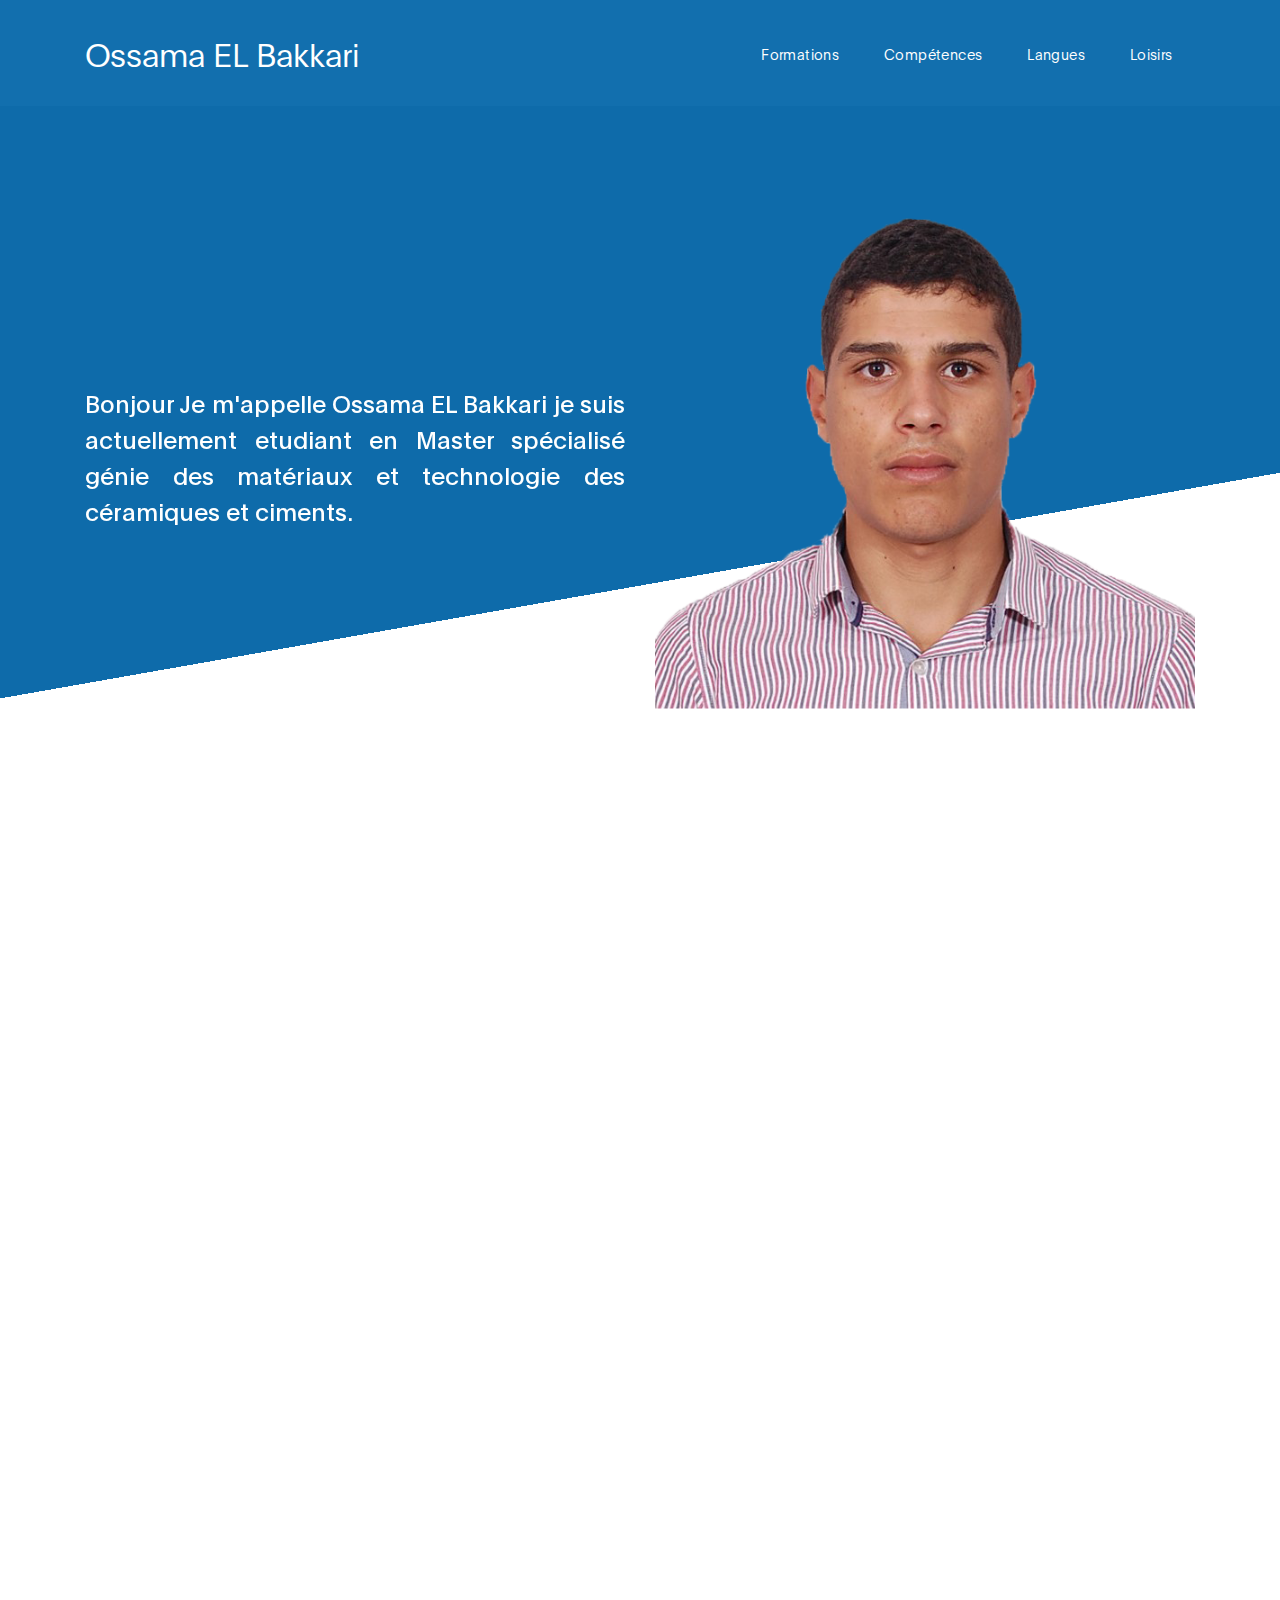
<file: index.html>
<!DOCTYPE html>
<html lang="en">
<head>

     <title>Ossama EL Bakkari</title>

    
     <meta charset="UTF-8">
     <meta http-equiv="X-UA-Compatible" content="IE=Edge">
     <meta name="description" content="">
     <meta name="keywords" content="">
     <meta name="author" content="">
     <meta name="viewport" content="width=device-width, initial-scale=1, maximum-scale=1">

     <link rel="stylesheet" href="css/bootstrap.min.css">
     <link rel="stylesheet" href="css/font-awesome.min.css">
     <link rel="stylesheet" href="css/aos.css">
     <link rel="stylesheet" href="css/owl.carousel.min.css">
     <link rel="stylesheet" href="css/owl.theme.default.min.css">
     <link rel="stylesheet" type="text/css" href="css/templatemo-style.css">
     <link rel="stylesheet" type="text/css" href="css/pro.css">

     <link href="https://fonts.googleapis.com/css?family=Open+Sans:400" rel="stylesheet" />    


     <!-- MAIN CSS -->
     <link rel="stylesheet" href="css/templatemo-digital-trend.css">

     <!-- scryte js -->
     <script type="text/javascript" href=""></script>

</head>
<body>

     <!-- MENU BAR -->
    <nav class="navbar navbar-expand-lg">
        <div class="container">
            <a class="navbar-brand" href="index.html">
              Ossama EL Bakkari
            </a>

            <button class="navbar-toggler" type="button" data-toggle="collapse" data-target="#navbarNav" aria-controls="navbarNav" aria-expanded="false"
                aria-label="Toggle navigation">
                <span class="navbar-toggler-icon"></span>
            </button>

            <div class="collapse navbar-collapse" id="navbarNav">
                <ul class="navbar-nav ml-auto">
                    <li class="nav-item">
                        <a href="#formation" class="nav-link smoothScroll">Formations</a>
                    </li>
                    <li class="nav-item">
                        <a href="#competance" class="nav-link smoothScroll">Compétences</a>
                    </li>
                    <li class="nav-item">
                        <a href="#langue" class="nav-link smoothScroll">Langues</a>
                    </li>
                    <li class="nav-item">
                        <a href="#loisir" class="nav-link smoothScroll">Loisirs</a>
                    </li>


                </ul>
            </div>
        </div>
    </nav>


     <!-- HERO -->
     <section class="hero hero-bg d-flex justify-content-center align-items-center" id="apr">
               <div class="container">
                    <div class="row">

                        <div class="col-lg-6  col-12 d-flex flex-column justify-content-center align-items-center">
                              <div class="hero-text text-justify">

                                   <h3 class="text-white" data-aos-delay="10"  data-aos="fade-up">Bonjour Je m'appelle Ossama EL Bakkari je suis actuellement etudiant en Master spécialisé génie des matériaux et technologie des céramiques et ciments. </h3>

                                   
                              </div>
                        </div>

                        <div class="col-lg-6 col-12">
                          <div class="hero-image" data-aos="fade-up" data-aos-delay="10"  data-aos-delay="100">

                            <img src="images/redap3.png" class="img-fluid" alt="Ossama EL Bakkari">
                          </div>
                        </div>

                    </div>
               </div>


     </section>
                  



          
     <!-- ABOUT -->

     <section class="about section-padding pb-0" id="formation">
          <div class="container">
               <div class="row">
                   
                    <div class="col-12">
                         <div class="about-info">
                         		<div class="container">
                         			  <div class="row">
        
                      			   
                                <div class=" col-sm-12 ">
                                     <h1 class="text-center" data-aos-delay="10" data-aos="fade-up">FORMATIONS</h1>
                               </div>
                    			</div>
                         		</div>
                                   
                              <!-- -aaaaaaaaaaaaaaaaaaaaaaaaaaaa aaaaaaaaaaaaaaaaaaaaaaaaaaaaaaaaaaaaaaassssssssssssssss-->
      <div id="first-section1" data-aos-delay="10" data-aos="fade-up">
        <div class="container">
        
            <div class="row">
                <div class="col-md-12">
                    <section id="cd-timeline" class="cd-container">
                        <div class="cd-timeline-block">
                            <div class="cd-timeline-img cd-picture">
                                
                            </div>

                            <div class="cd-timeline-content service-box-content">
                                <h2>2019-2020 - université ibn tofail-Kenitra</h2>
                                
                                  <div class="row">
                                   <div class="col-sm"> Master spécialisé génie des matériaux et technologie des céramiques et ciments « encours » .</div>

                                  </div>
                                  
                               
                            </div>
                        </div>

                        <div class="cd-timeline-block">
                            <div class="cd-timeline-img cd-movie">
                                
                            </div>

                            <div class="cd-timeline-content service-box-content">
                                <h2>2018-2019 - université ibn tofail -Kenitra </h2>
                                
                                  <div class="row">
                                     <div class="col-sm">Diplôme la licence d’études fondamentales sciences     de la matière physique .</div>
                                   
                                    

                                  </div>
                                
                            </div>
                        </div>

                        <div class="cd-timeline-block">
                            <div class="cd-timeline-img cd-icon">
                                
                            </div>

                            <div class="cd-timeline-content service-box-content">
                                <h2>2017-2018 - université ibn tofail- Kenitra </h2>
                                <div class="row">
                                    <div class="col-sm">Diplôme d’études universitaires générales sciences de la matière physique .</div>
                                                                     
                                    

                                  </div>
                            </div>
                        </div> 

                        <div class="cd-timeline-block">
                            <div class="cd-timeline-img cd-location">
                                
                            </div>

                            <div class="cd-timeline-content service-box-content">
                                <h2>2016-2017-Lycée Ibn Zohr - Ouezzane</h2>
                                
                                <div class="row">
                                    <div class="col-sm">Diplôme Baccalauréat  Sciences physique</div>
                                    
                                 
                                   
                                    

                                  </div>
                            </div>
                        </div>
                    </section>
                </div>
            </div>
        </div>
    </div>



                              <!-- -->
                         </div>
                    </div>
     
                    

               </div>
          </div>
     </section>



<!--  competance -->

         
          <section class="about section-padding pb-0" id="competance" data-aos-delay="10" data-aos="fade-up">

            <div class="container text-center" >
              <h1> Compétences</h1> <br><br>
            </div>
                                  <div class="container">
                 <div class="row">
                   <div class="col-sm-4" >
                   
                     <p class="text-center" > bureautique (Word, Excel)</p>
                     
                   </div>

                   <div class="col-sm-4 container text-center" >
                    
                      <p class="text-center" >  travail Libre </p>
                      
                   </div>
                   <div class="col-sm-4">
                      
                     <p class="text-center" > permis : B  </p>
                   </div >

                 </div>

               </div>


          </section>

     <!-- PROJECT -->
     


                    <section class="about section-padding pb-0" id="langue" data-aos-delay="10" data-aos="fade-up">

            <div class="container text-center" >
              <h1> LAUNGUES </h1> <br><br>
            </div>
                                  <div class="container">
                 <div class="row">
                   <div class="col-sm-4" >
                   
                     <p class="text-center" >  Arabe : langue maternelle</p>
                     
                   </div>

                   <div class="col-sm-4 container text-center" >
                    
                      <p class="text-center" >   français : moyen </p>
                      
                   </div>
                   <div class="col-sm-4">
                      
                     <p class="text-center" >  anglais : moyen  </p>
                   </div >

                 </div>

               </div>


          </section>






              <!-- .........................................   -->
                    </div>

     
          </div>
     </section>


     <!-- Loisir -->
 <section class="about section-padding pb-0" id="loisir" data-aos-delay="10" data-aos="fade-up">

            <div class="container text-center" >
              <h1> LOISIRS </h1> <br><br>
            </div>
                                  <div class="container">
                 <div class="row">
                   <div class="col-sm-4 text-center" >
                   
                     <img src="images/1.png" style="margin-top: 20px;" >
                     
                   </div>

                   <div class="col-sm-4  text-center" >
                    
                      <img src="images/2.png" style="margin-top: 20px;">
                      
                   </div>
                   <div class="col-sm-4 text-center">
                      
                     <img src="images/3.png" style="margin-top: 20px;">
                   </div >

                 </div>

               </div>


          </section>

<br><br>
    <footer class="site-footer" data-aos="fade-up" data-aos-delay="10">
      <div class="container">
        <div class="row">

          <div class="col-lg-4 text-center " >
            <h4 class="my-4">Reseux sciaux</h4>
            <div class="row ">
         
            <div class="col-4">
              <a href="https://www.instagram.com/matadoris44/" class="fa fa-instagram"></a>
            </div>
            
            <div class="col-4">
              <a href="https://www.linkedin.com/in/ossama-el-bakkari-312528197/" class="fa fa-linkedin"></a>
            </div> 
            <div class="col-4">
              <a href="https://www.facebook.com/profile.php?id=100008232282118" class="fa fa-facebook"></a>
            </div>  
            
            
            </div>       
          </div>

          <div class="col-lg-4 text-center">
            <h4 class="my-4">Contact Info</h4>

            <p class="mb-1">
              <i class="fa fa-phone mr-2 footer-icon"></i> 
              0668365087
            </p>

            <p>
              <a href="#">
                <i class="fa fa-envelope mr-2 footer-icon"></i>
                ossama.elbakkari@uit.ac.ma
              </a>
            </p>
          </div>

          <div class="col-lg-4 text-center" >
            <h4 class="my-4">ADRESSE</h4>

            <p class="mb-1">
              <i class="fa fa-home mr-2 footer-icon"></i> 
              LOTS ENAHDA QU LAADIR 
  N° 488 OUAZZANE

            </p>


          </div>

        </div>
        <br><br>
        <div class="row">
          <div class="container text-center">
            <p> Pour Créer votre Portfolio online veuillez-vous contacter <a href="http://www.redalaghbissi.com/"> <strong>Reda Laghbissi</strong></a></p>
          </div>
        </div>
      </div>
    </footer>


     <!-- SCRIPTS -->
     <script src="js/jquery.min.js"></script>
     <script src="js/bootstrap.min.js"></script>
     <script src="js/aos.js"></script>
     <script src="js/owl.carousel.min.js"></script>
     <script src="js/smoothscroll.js"></script>
     <script src="js/custom.js"></script>

</body>
</html>
</file>
<file: css/templatemo-style.css>
/*
Timeline Template
http://www.templatemo.com/preview/templatemo_427_timeline
*/

@import url(http://fonts.googleapis.com/css?family=Raleway:400,300,500,600,700,800,900);

@import url(http://fonts.googleapis.com/css?family=Roboto+Slab:400,700,300,100);

@import url(http://fonts.googleapis.com/css?family=Dosis:200,300,400,500,600,700,800);

html {
    box-sizing: border-box;
}

*, *:before, *:after {
    box-sizing: inherit;
}

.blue {
	color:#06F;
	font-weight:normal;
}

.green {
	color:#0A0;
	font-weight:normal;
}

#top {
    margin-top: -50px;
}

.navbar-default {
    background-color: #98d361;
    border-color: transparent;
}

.navbar-brand p {
    font-family: 'Dosis';
    font-size: 32px;
    font-weight: 600;
    color: #fff;
    text-transform: uppercase;
}

.navbar-brand em {
    font-size: 26px;
    font-style: normal;
}

.nav .navbar-nav {
    text-align: center;
}

.navbar-right a {
    font-family: 'Dosis';
    font-size: 16px;
    color: #eaffd6 !important;
    text-transform: uppercase;
    ;
  padding: 0;
    line-height: 50px;
    position: relative;
    z-index: 211;
    -webkit-transition: all 350ms ease-in-out;
    -moz-transition: all 350ms ease-in-out;
    -o-transition: all 350ms ease-in-out;
    transition: all 350ms ease-in-out;
}

.navbar-right a:hover {
  /*background-color: #fff !important;*/
  /*color: #8bc655 !important;*/;
}

.navbar-right li {
    height: 50px;
    position: relative;
    z-index: 210;
}

.navbar-right li span {
    position: absolute;
    width: 0;
    height: 100%;
    background-color: #fff;
    -webkit-transition: all 250ms ease-in-out;
    -moz-transition: all 250ms ease-in-out;
    -o-transition: all 250ms ease-in-out;
    transition: all 250ms ease-in-out;
    top: 0;
    left: 0;
    z-index: 200;
}

.navbar-right li:hover span {
    width: 100%;
}

.navbar-right li:hover a {
    color: #7cb14a !important;
}

#big-banner {
    background-image: url(../images/big-image.jpg);
	background-position: center;
    background-size: cover;
    margin-top: 50px;
    width: 100%;
    height: 550px;
    background-repeat: no-repeat;
}

#big-banner .main-icons {
    text-align: center;
    margin-top: 180px;
}

#big-banner .main-icons li {
    list-style: none;
    display: inline-block;
    margin-right: 90px;
}

#big-banner .main-icons i {
    font-size: 72px;
    color: #fff;
    display: block;
    padding-bottom: 20px;
}

#big-banner .main-icons i:hover {
    color: #8bc655 !important;
}

#big-banner .main-icons a {
    display: block;
    font-family: 'Dosis';
    font-size: 22px;
    color: #fff;
    text-decoration: none;
    font-weight: 600;
    text-transform: uppercase;
    margin-top: 40px;
}

.heading {
    border-bottom: 4px solid #98d361;
    border-top: 4px solid #98d361;
    width: 100%;
    padding-top: 40px;
    padding-bottom: 40px;
}

.heading h2 {
    font-family: 'Dosis';
    font-size: 32px;
    text-transform: uppercase;
    text-align: center;
    padding-top: 10px;
    margin-bottom: 30px;
}

.triangle {
    margin-left: 45%;
    width: 0;
    height: 0;
    border-left: 60px solid transparent;
    border-right: 60px solid transparent;
    border-top: 45px solid #98d361;
}

.cd-container {
    width: 90%;
    max-width: 1170px;
    margin: 0 auto;
}

.cd-container::after {
    content: '';
    display: table;
    clear: both;
}

#cd-timeline, #cd-timeline-2 {
    position: relative;
    padding: 2em 0;
    margin-top: 2em;
    margin-bottom: 2em;
}

#cd-timeline::before, #cd-timeline-2::before {
    content: '';
    position: absolute;
    top: 0;
    left: 18px;
    height: 100%;
    width: 4px;
    background: #ccc;
}

@media only screen and (min-width: 1170px) {
    #cd-timeline, #cd-timeline-2 {
        margin-top: 3em;
        margin-bottom: 3em;
    }

    #cd-timeline::before, #cd-timeline-2::before {
        left: 50%;
        margin-left: -2px;
    }
}

.cd-timeline-block {
    position: relative;
    margin: 2em 0;
}

.cd-timeline-block:after {
    content: "";
    display: table;
    clear: both;
}

.cd-timeline-block:first-child {
    margin-top: 0;
}

.cd-timeline-block:last-child {
    margin-bottom: 0;
}

@media only screen and (min-width: 1170px) {
    .cd-timeline-block {
        margin: -3em 0;
    }
	
	#cd-timeline-2 .cd-timeline-block {
        margin: -12em 0;
    }
	
	#cd-timeline-2 .cd-timeline-block:first-child {
        margin-top: 0;
    }
	
	#cd-timeline-2 .cd-timeline-block:last-child {
        margin-bottom: 0;
    }

    .cd-timeline-block:first-child {
        margin-top: 0;
    }

    .cd-timeline-block:last-child {
        margin-bottom: 0;
    }
}

.cd-container .projects {
    margin-left: 40px;
}

.cd-timeline-img {
    position: absolute;
    top: 0;
    left: 0;
    width: 40px;
    height: 40px;
    border-radius: 50%;
    border: 4px solid #fff;
    background-color: #eee;
}

.cd-timeline-img img {
    display: block;
    width: 24px;
    height: 24px;
    position: relative;
    left: 50%;
    top: 50%;
    margin-left: -12px;
    margin-top: -12px;
}

.cd-timeline-img:hover {
    background-color: #fff;
    cursor: pointer;
}

@media only screen and (min-width: 1170px) {
    .cd-timeline-img {
        width: 60px;
        height: 60px;
        left: 50%;
        margin-left: -30px;
    /* Force Hardware Acceleration in WebKit */
        -webkit-transform: translateZ(0);
        -webkit-backface-visibility: hidden;
    }

    .cssanimations .cd-timeline-img.is-hidden {
        visibility: hidden;
    }

    .cssanimations .cd-timeline-img.bounce-in {
        visibility: visible;
        -webkit-animation: cd-bounce-1 0.6s;
        -moz-animation: cd-bounce-1 0.6s;
        animation: cd-bounce-1 0.6s;
    }
}

@-webkit-keyframes cd-bounce-1 {
    0% {
        opacity: 0;
        -webkit-transform: scale(0.5);
    }

    60% {
        opacity: 1;
        -webkit-transform: scale(1.2);
    }

    100% {
        -webkit-transform: scale(1);
    }
}

@-moz-keyframes cd-bounce-1 {
    0% {
        opacity: 0;
        -moz-transform: scale(0.5);
    }

    60% {
        opacity: 1;
        -moz-transform: scale(1.2);
    }

    100% {
        -moz-transform: scale(1);
    }
}

@keyframes cd-bounce-1 {
    0% {
        opacity: 0;
        -webkit-transform: scale(0.5);
        -moz-transform: scale(0.5);
        -ms-transform: scale(0.5);
        -o-transform: scale(0.5);
        transform: scale(0.5);
    }

    60% {
        opacity: 1;
        -webkit-transform: scale(1.2);
        -moz-transform: scale(1.2);
        -ms-transform: scale(1.2);
        -o-transform: scale(1.2);
        transform: scale(1.2);
    }

    100% {
        -webkit-transform: scale(1);
        -moz-transform: scale(1);
        -ms-transform: scale(1);
        -o-transform: scale(1);
        transform: scale(1);
    }
}

.cd-container .projects {
    position: relative;
    float: left;
    background-color: transparent !important;
}

.cd-timeline-content {
    position: relative;
    margin-left: 60px;
    background-color: #eee;
    border-radius: 0.50em;
}

.cd-timeline-content:after {
    content: "";
    display: table;
    clear: both;
}

.cd-timeline-content h2 {
    font-family: 'Dosis';
    font-size: 22px !important;
    font-weight: 600;
    color: #333;
    margin-top: 0;
    padding-bottom: 10px;
    text-transform: uppercase;
}

.cd-timeline-content .cd-read-more, .cd-timeline-content .cd-date {
    display: inline-block;
}

.cd-timeline-content p {
    font-family: 'Dosis';
    font-size: 16px !important;
    color: #333;
    line-height: 24px;
}

.projects img {
    border: 4px solid #eee;
    max-width: 100%;
}

.project-content {
    position: absolute;
    z-index: 999;
    background-color: #eee;
    opacity: 0.9;
    top: 0;
    left: 0;
    width: 100%;
}

.project-content h2 {
    padding-top: 15px;
    padding-left: 15px;
    padding-right: 15px;
    padding-bottom: 10px;
}

.project-content span {
    font-family: 'Dosis';
    font-size: 12px;
    text-transform: uppercase;
    color: #777;
    margin-left: 15px;
    margin-top: -15px;
    padding-bottom: 10px;
    display: block;
}

.cd-timeline-content::before {
    content: '';
    position: absolute;
    top: 16px;
    right: 100%;
    height: 0;
    width: 0;
    border: 7px solid transparent;
    border-right: 7px solid white;
}

@media only screen and (min-width: 768px) {
}

@media only screen and (min-width: 1170px) {
  
    .projects img {
        border: 4px solid #eee;
        max-width: 100%;
    }

    .cd-timeline-content {
        margin-left: 0;
        width: 45%;
    }

    .cd-timeline-content::before {
        display: none;
    }

    .cd-timeline-block:nth-child(even) .cd-timeline-content {
        float: right;
    }

    .cd-timeline-block:nth-child(even) .cd-timeline-content::before {
        top: 24px;
        left: auto;
        right: 100%;
        border-color: transparent;
        border-right-color: white;
    }

    .cd-timeline-block:nth-child(even) .cd-timeline-content .cd-read-more {
        float: right;
    }

    .cd-timeline-block:nth-child(even) .cd-timeline-content .cd-date {
        left: auto;
        right: 122%;
        text-align: right;
    }

    .cssanimations .cd-timeline-content.is-hidden {
        visibility: hidden;
    }

    .cssanimations .cd-timeline-content.bounce-in {
        visibility: visible;
        -webkit-animation: cd-bounce-2 0.6s;
        -moz-animation: cd-bounce-2 0.6s;
        animation: cd-bounce-2 0.6s;
    }
}

@media only screen and (min-width: 1170px) {
  /* inverse bounce effect on even content blocks */
    .cssanimations .cd-timeline-block:nth-child(even) .cd-timeline-content.bounce-in {
        -webkit-animation: cd-bounce-2-inverse 0.6s;
        -moz-animation: cd-bounce-2-inverse 0.6s;
        animation: cd-bounce-2-inverse 0.6s;
    }
}

@-webkit-keyframes cd-bounce-2 {
    0% {
        opacity: 0;
        -webkit-transform: translateX(-100px);
    }

    60% {
        opacity: 1;
        -webkit-transform: translateX(20px);
    }

    100% {
        -webkit-transform: translateX(0);
    }
}

@-moz-keyframes cd-bounce-2 {
    0% {
        opacity: 0;
        -moz-transform: translateX(-100px);
    }

    60% {
        opacity: 1;
        -moz-transform: translateX(20px);
    }

    100% {
        -moz-transform: translateX(0);
    }
}

@keyframes cd-bounce-2 {
    0% {
        opacity: 0;
        -webkit-transform: translateX(-100px);
        -moz-transform: translateX(-100px);
        -ms-transform: translateX(-100px);
        -o-transform: translateX(-100px);
        transform: translateX(-100px);
    }

    60% {
        opacity: 1;
        -webkit-transform: translateX(20px);
        -moz-transform: translateX(20px);
        -ms-transform: translateX(20px);
        -o-transform: translateX(20px);
        transform: translateX(20px);
    }

    100% {
        -webkit-transform: translateX(0);
        -moz-transform: translateX(0);
        -ms-transform: translateX(0);
        -o-transform: translateX(0);
        transform: translateX(0);
    }
}

@-webkit-keyframes cd-bounce-2-inverse {
    0% {
        opacity: 0;
        -webkit-transform: translateX(100px);
    }

    60% {
        opacity: 1;
        -webkit-transform: translateX(-20px);
    }

    100% {
        -webkit-transform: translateX(0);
    }
}

@-moz-keyframes cd-bounce-2-inverse {
    0% {
        opacity: 0;
        -moz-transform: translateX(100px);
    }

    60% {
        opacity: 1;
        -moz-transform: translateX(-20px);
    }

    100% {
        -moz-transform: translateX(0);
    }
}

@keyframes cd-bounce-2-inverse {
    0% {
        opacity: 0;
        -webkit-transform: translateX(100px);
        -moz-transform: translateX(100px);
        -ms-transform: translateX(100px);
        -o-transform: translateX(100px);
        transform: translateX(100px);
    }

    60% {
        opacity: 1;
        -webkit-transform: translateX(-20px);
        -moz-transform: translateX(-20px);
        -ms-transform: translateX(-20px);
        -o-transform: translateX(-20px);
        transform: translateX(-20px);
    }

    100% {
        -webkit-transform: translateX(0);
        -moz-transform: translateX(0);
        -ms-transform: translateX(0);
        -o-transform: translateX(0);
        transform: translateX(0);
    }
}

#cta {
    background-image: url(../images/cta-bg.png);
    background-size: cover;
    background-repeat: no-repeat;
    width: 100%;
    height: 280px;
}

.cd-timeline-block .projects {
    padding-bottom: 60px;
}

#cta h4 {
    margin-top: 100px;
    font-family: 'Dosis';
    font-size: 42px;
    text-align: center;
    text-transform: uppercase;
    font-weight: 500;
    color: #fff;
}

#cta p {
    font-family: 'Dosis';
    font-size: 22px;
    text-align: center;
    text-transform: uppercase;
    font-weight: 400;
    color: #fff;
}

#map {
    background-image: url(../images/map-bg.png);
    background-size: cover;
    background-repeat: no-repeat;
    width: 100%;
    height: 680px;
}

#map h4 {
    margin-top: 100px;
    font-family: 'Dosis';
    font-size: 42px;
    text-align: center;
    text-transform: uppercase;
    font-weight: 500;
    color: #fff;
}

#map p {
    font-family: 'Dosis';
    font-size: 22px;
    text-align: center;
    text-transform: uppercase;
    font-weight: 400;
    color: #fff;
}

.map-content {
    margin-top: 50px;
}

form {
    margin-top: 40px;
    margin-right: 15px;
    margin-left: 15px;
}

input, textarea {
    font-family: 'Dosis';
    font-size: 13px;
    padding: 10px;
    border: 3px solid #eee;
    width: 100%;
    margin-bottom: 25px;
    background-color: #fff;
    outline: none;
}

textarea {
    height: 220px;
    max-height: 220px;
    max-width: 100%;
    line-height: 18px;
    width: 100%;
}

.submit input {
    font-family: 'Dosis';
    font-size: 17px;
    font-weight: 600;
    text-transform: uppercase;
    border: 3px solid #b1e67f;
    width: 160px;
    height: 45px;
    display: block;
    line-height: 22px;
    text-align: center;
    color: #fff;
    text-decoration: none;
    background-color: #98d361;
}

.submit input:hover {
    background-color: #b1e67f;
    border-color: #98d361;
}

form {
    margin-top: 60px;
}

.contact-discription {
    margin-top: 60px;
}

.contact-discription h4 {
    font-family: 'Dosis';
    font-size: 22px;
    font-weight: 600;
    color: #333;
    text-transform: uppercase;
}

.contact-discription p {
    margin-top: 22px;
    font-family: 'Dosis';
    font-size: 16px;
    color: #333;
    font-weight: 500;
    line-height: 20px;
}

#templatemo-map {
    width: 100%;
    height: 380px;
}

footer {
    background-color: #98d361;
    margin-top: 40px;
}

.copyright-text {
    margin-top: 25px;
}

.copyright-text p {
    font-family: 'Dosis';
    font-size: 14px;
    color: #fff;
}

.copyright-text a {
    color: #fff;
}

.copyright-text em {
    font-style: normal;
    color: #fff;
}

.back-to-top {
    margin-top: 15px;
    margin-left: 25%;
    width: 170px;
    height: 34px;
    text-align: center;
    display: inline-block;
}

.back-to-top a {
    font-family: 'Dosis';
    font-size: 17px;
    font-weight: 600;
    text-transform: uppercase;
    border: 3px solid #b1e67f;
    width: 170px;
    height: 40px;
    display: inline-block;
    line-height: 35px;
    text-align: center;
    color: #fff;
    text-decoration: none;
    background-color: #98d361;
}

.back-to-top a:hover {
    background-color: #98d361;
    border-color: #8bc655;
}

.social-icons ul {
    text-align: right;
    margin-top: 15px;
}

.social-icons li {
    list-style: none;
    display: inline-block;
}

.social-icons a {
    color: #fff;
    font-size: 18px;
    text-decoration: none;
    width: 40px;
    height: 40px;
    display: block;
    text-align: center;
    line-height: 35px;
    background-color: #98d361;
    border: 4px solid #b1e67f;
}

.social-icons a:hover {
    background-color: #98d361;
    border-color: #8bc655;
}

@media (max-width:992px) {

    footer {
        text-align: center;
    }

    .back-to-top {
        display: inline-block;
        margin-left: 0%;
    }

    .social-icons ul {
        margin-top: 30px;
        padding-bottom: 15px;
        display: inline-block;
        margin-left: 0px;
        margin-right: 40px;
    }
}

@media (max-width:1170px) {

    .cd-timeline-block .projects {
        padding-bottom: 200px;
    }

    #map {
        margin-top: 40px;
    }
}

@media (max-width:767px) {
    .navbar-default .navbar-toggle {
        border-color: #8bc655;
        color: #fff;
    }

    .navbar-default .navbar-toggle:hover {
        background-color: #98e361;
        color: #fff;
    }

    .navbar-default .navbar-nav>li>a {
        padding-bottom: 13px;
        text-align: center;
        border-color: #8bc655;
        border-top: 1px solid #8bc655;
    }

    .contact {
        border-bottom: 1px solid #8bc655;
    }
}

@media (max-width:992px) {

    #big-banner .main-icons {
        text-align: center;
        margin-top: 180px;
    }

    #big-banner .main-icons li {
        list-style: none;
        display: inline-block;
        margin-right: 60px;
    }

    #big-banner .main-icons i {
        font-size: 42px;
        color: #fff;
        display: block;
        padding-bottom: 20px;
    }

    #big-banner .main-icons i:hover {
        color: #8bc655 !important;
    }

    #big-banner .main-icons a {
        display: block;
        font-family: 'Dosis';
        font-size: 16px;
        color: #fff;
        text-decoration: none;
        font-weight: 600;
        text-transform: uppercase;
        margin-top: 40px;
    }
}

@media (max-width:676px) {

    #big-banner .main-icons {
        text-align: center;
        margin-top: 180px;
    }

    #big-banner .main-icons li {
        list-style: none;
        display: inline-block;
        margin-right: 30px;
    }

    #big-banner .main-icons i {
        font-size: 42px;
        color: #fff;
        display: block;
        padding-bottom: 20px;
    }

    #big-banner .main-icons i:hover {
        color: #8bc655 !important;
    }

    #big-banner .main-icons a {
        display: block;
        font-family: 'Dosis';
        font-size: 14px;
        color: #fff;
        text-decoration: none;
        font-weight: 600;
        text-transform: uppercase;
        margin-top: 40px;
    }
}

.service-box-content {
    padding: 20px;
}

.cd-timeline-content {
    margin-left: 0;
}

.cd-timeline-block {
    overflow: hidden;
}

.cd-timeline-block .projects {
    max-width: 100%;
    overflow: hidden;
    margin: 0;
    position: relative;
}

.cd-timeline-block .projects img {
    width: 100%;
}

@media (max-width:768px) {
    .cd-timeline-content,
  .cd-timeline-block .projects {
        margin-top: 60px;
        padding-bottom: 40px;
    }

    #big-banner .main-icons {
        text-align: center;
        margin-top: 120px;
    }
}

@media (max-width:1170px) {
    .cd-timeline-content,
  .cd-timeline-block .projects {
        margin-top: 60px;
        padding-bottom: 40px;
    }
}

@media (max-width:360px) {

    #big-banner .main-icons {
        text-align: center;
        margin-top: 40px;
    }

    #big-banner .main-icons i {
        font-size: 42px;
        color: #fff;
        display: block;
        padding-bottom: 10px;
    }
}

@media (max-width:360px) {

    #big-banner .main-icons {
        text-align: center;
        margin-top: 120px;
    }
}
</file>
<file: css/pro.css>
.back-cub{
	background-color: #92a8d1;
	  
 	  width: 33%;
	/* padding: 40% 30px !important; */
}

.back-cub-a{
	background-color: #10a8d1;
	 
 	  width: 50%;
	/* padding: 40% 30px !important; */
}


.back-div{
	background-color: #95a555;
	height: 600px;
	/* padding: 40% 30px !important; */
}

.back-higth{
	height: 33.33%;
}

.prohove{
	background-color: yellow;
	    width: 100%;
        height: 200px;
        
	background-image:url("q1.png") ;
	background-repeat: no-repeat round;
}

.prohove:hover{
	   width: 100%;
        height: 200px;
        
	background-image:url("q1.png")  ;
	background-repeat: no-repeat round;
	opacity: 0.5;
	
}

.prohove2{
	background-color: yellow;
	    width: 100%;
        height: 200px;

        
	background-image:url("q2.png") ;
	background-repeat: no-repeat round;
	
}

.prohove2:hover{
	    width: 100%;
        height: 200px;
        
	background-image:url("q2.png")  ;
	background-repeat: no-repeat round;
	opacity: 0.5;
	
}

.prohove3{
	   width: 100%;
        height: 200px;
        background-repeat: no-repeat round;
	background-image:url("q3.jpg") ;
}

.prohove3:hover{
	    width: 100%;
        height: 200px;
        
		background-image:url("q3.jpg")  ;
		background-repeat: no-repeat round;
		opacity: 0.5;
	
}
</file>
<file: css/templatemo-digital-trend.css>
/*

DIGITAL TREND

https://templatemo.com/tm-538-digital-trend

*/
  
  @font-face {
      font-family: 'Plain-Regular';
      src: url('../fonts/Plain-Regular.woff2') format('woff2'),
          url('../fonts/Plain-Regular.woff') format('woff');
      font-weight: normal;
      font-style: normal;
  }

  @font-face {
      font-family: 'Plain-Light';
      src: url('../fonts/Plain-Light.woff2') format('woff2'),
          url('../fonts/Plain-Light.woff') format('woff');
      font-weight: bold;
      font-style: normal;
  }

  @font-face {
      font-family: 'Plain-Bold';
      src: url('../fonts/Plain-Bold.woff2') format('woff2'),
          url('../fonts/Plain-Bold.woff') format('woff');
      font-weight: bold;
      font-style: normal;
  }

  :root {
    --primary-color:        #0E6BAA;
    --secondary-color:      #f1c111;
    --white-color:          #ffffff;
    --dark-color:           #171819;
    --project-bg:           #f0f8ff;
    --menu-bg:              #126FAE;

    --title-color:          #15141a;
    --gray-color:           #909090;
    --link-color:           #404040;
    --p-color:              #666262;

    --base-font-family:     'Plain-Light', sans-serif;
    --title-font-family:    'Plain-Regular', sans-serif;
    --font-bold-family:     'Plain-Bold', sans-serif;
    --font-weight-bold:     bold;

    --h1-font-size:         42px;
    --h2-font-size:         32px;
    --h3-font-size:         24px;
    --p-font-size:          18px;
    --base-font-size:       16px;
    --menu-font-size:       14px;

    --border-radius-large:  100px;
    --border-radius-small:  5px;
  }

  body {
    background: var(--white-color);
    font-family: var(--base-font-family);
  }


  /*---------------------------------------
     TYPOGRAPHY              
  -----------------------------------------*/

  h1,h2,h3,h4,h5,h6 {
    font-family: var(--title-font-family);
    line-height: inherit;
  }

  h1 {
    color: var(--title-color);
    font-size: var(--h1-font-size);
  }

  h2 {
    font-size: var(--h2-font-size);
    font-weight: 100;
  }

  h3 {
    font-size: var(--h3-font-size);
    font-weight: 100;
    margin-bottom: 0;
  }

  h4 {
    color: var(--gray-color);
    font-family: var(--base-font-family);
    font-size: var(--p-font-size);
    letter-spacing: 1px;
    text-transform: uppercase;
  }

  p {
    color: var(--p-color);
    font-size: var(--p-font-size);
    line-height: 1.5em;
  }

  b, 
  strong {
    letter-spacing: 0;
    color: var(--secondary-color);
  }


  /*  BLOCKQUOTES */
  .quote {
    position: relative;
    margin: 0;
  }

  .quote::after {
    content: "“";
    position: absolute;
    bottom: -80px;
    left: 20px;
    font-family: times;
    color: var(--gray-color);
    font-weight: var(--font-weight-bold);
    font-size: 14em;
    line-height: 0;
    opacity: 0.10;
  }

  blockquote {
    border-left: 5px solid rgba(0,0,0,0.05);
    display: block;
    margin: 42px 0;
    padding: 14px 22px;
    color: rgba(0,0,0,0.5);
  }


  /* BUTTON */
  .custom-btn {
    background: transparent;
    border: 2px solid var(--dark-color);
    border-radius: var(--border-radius-large);
    padding: 12px 26px 14px 26px;
    color: var(--dark-color);
    font-family: var(--title-font-family);
    font-size: var(--p-font-size);
    white-space: nowrap;
  }

  .custom-btn.btn-bg {
    background: var(--white-color);
    color: var(--primary-color);
    border-color: transparent;
	transition: all .3s ease;
  }
  
  .custom-btn:hover,
  .custom-btn:focus {
    background: var(--dark-color);
    color: var(--white-color);
    border-color: transparent;
  }


  /*---------------------------------------
     GENERAL               
  -----------------------------------------*/

  * {
    -webkit-box-sizing: border-box;
    -moz-box-sizing: border-box;
    box-sizing: border-box;
  }

  *::before,
  *::after {
    -webkit-box-sizing: border-box;
    -moz-box-sizing: border-box;
    box-sizing: border-box;
  }

  a {
    color: var(--link-color);
    font-weight: normal;
    text-decoration: none;
  }

  a:hover, 
  a:active, 
  a:focus {
    color: var(--secondary-color);
    outline: none;
    text-decoration: none;
  }

  ::selection {
    background: var(--secondary-color);
    color: var(--white-color);
  }

  .section-padding {
    padding: 8em 0;
  }
  .section-padding-half {
    padding: 4em 0;
  }

  .google-map iframe {
    display: block;
    width: 100%;
  }



  /*---------------------------------------
    MENU             
  -----------------------------------------*/

  .navbar {
    background: var(--menu-bg);
    z-index: 2;
    top: 0;
    right: 0;
    left: 0;
    padding: 1.5em;
  }

  .navbar-brand {
    color: var(--white-color);
    font-size: var(--h2-font-size);
  }

  .nav-link {
    color: var(--white-color);
    font-size: var(--menu-font-size);
    letter-spacing: 0.4px;
    margin: 0 1.6em;
    padding: 0.6em;
  }

  .nav-link.active,
  .nav-link:hover {
    color: var(--secondary-color);
  }

  .navbar-expand-lg .navbar-nav .nav-link {
    padding-right: 0;
    padding-left: 0;
  }

  .navbar-expand-lg .navbar-nav .nav-link.contact {
    border: 2px solid var(--secondary-color);
    border-radius: var(--border-radius-large);
    color: var(--secondary-color);
    font-family: var(--font-bold-family);
    padding: 0.6em 2em 0.8em 2em;
  }

  .navbar-expand-lg .navbar-nav .nav-link.contact:hover,
  .navbar-expand-lg .navbar-nav .nav-link.contact.active {
    background: var(--secondary-color);
    color: var(--white-color);
  }

  .navbar-nav .navbar-toggler-icon {
    background: none;
  }

  .navbar-toggler {
    border: 0;
    padding: 0;
    cursor: pointer;
    margin: 0 10px 0 0;
    width: 30px;
    height: 35px;
    outline: none;
  }

  .navbar-toggler:focus {
    outline: none;
  }

  .navbar-toggler[aria-expanded="true"] .navbar-toggler-icon {
    background: transparent;
  }

  .navbar-toggler[aria-expanded="true"] .navbar-toggler-icon::before,
  .navbar-toggler[aria-expanded="true"] .navbar-toggler-icon::after {
    transition: top 300ms 50ms ease, -webkit-transform 300ms 350ms ease;
    transition: top 300ms 50ms ease, transform 300ms 350ms ease;
    transition: top 300ms 50ms ease, transform 300ms 350ms ease, -webkit-transform 300ms 350ms ease;
    top: 0;
  }

  .navbar-toggler[aria-expanded="true"] .navbar-toggler-icon::before {
    transform: rotate(45deg);
  }

  .navbar-toggler[aria-expanded="true"] .navbar-toggler-icon::after {
    transform: rotate(-45deg);
  }

  .navbar-toggler .navbar-toggler-icon {
    background: var(--white-color);
    transition: background 10ms 300ms ease;
    display: block;
    width: 30px;
    height: 2px;
    position: relative;
  }

  .navbar-toggler .navbar-toggler-icon::before,
  .navbar-toggler .navbar-toggler-icon::after {
    transition: top 300ms 350ms ease, -webkit-transform 300ms 50ms ease;
    transition: top 300ms 350ms ease, transform 300ms 50ms ease;
    transition: top 300ms 350ms ease, transform 300ms 50ms ease, -webkit-transform 300ms 50ms ease;
    position: absolute;
    right: 0;
    left: 0;
    background: var(--white-color);
    width: 30px;
    height: 2px;
    content: '';
  }

  .navbar-toggler .navbar-toggler-icon::before {
    top: -8px;
  }

  .navbar-toggler .navbar-toggler-icon::after {
    top: 8px;
  }



  /*---------------------------------------
     HERO              
  -----------------------------------------*/

  .hero {
    position: relative;
    padding: 5em 0;
    overflow: hidden;
  }

  .hero-bg {
    background: linear-gradient(170deg, var(--primary-color) 64%, var(--white-color) 30%);
  }

  .hero-image {
    position: relative;
    top: 2em;
  }



  /*---------------------------------------
     PROJECT              
  -----------------------------------------*/

  .project {
    background: var(--project-bg);
  }

  .project-wrapper {
    position: relative;
  }

  .project-wrapper img {
    border-radius: var(--border-radius-small);
  }

  .project-info {
    background: var(--white-color);
    border-radius: var(--border-radius-small);
    position: absolute;
    bottom: 32px;
    right: 32px;
    left: 32px;
    width: 90%;
    padding: 32px;
  }

  .project-info small {
    font-family: Plain-Bold;
    color: var(--gray-color);
    position: relative;
    top: 2px;
  }

  .project-info a {
    color: var(--primary-color);
  }

  .project-info .project-icon {
    background: var(--primary-color);
  }

  .project-icon {
    position: absolute;
    right: 30px;
    top: 40px;
    background: var(--dark-color);
    border-radius: var(--border-radius-large);
    color: var(--white-color);
    font-size: var(--h2-font-size);
    width: 40px;
    height: 40px;
    line-height: 40px;
    text-align: center;
    padding-left: 5px;
  }

  .owl-theme .owl-dots .owl-dot {
    outline: none;
  }

  .owl-theme .owl-dots .owl-dot span {
    background: var(--gray-color);
    width: 50px;
    height: 3px;
    margin:  35px 5px;
  }

  .owl-theme .owl-dots .owl-dot.active span, 
  .owl-theme .owl-dots .owl-dot:hover span {
    background: var(--secondary-color);
  }

  .list-detail {
    margin-left: 1em;
    padding-left: 1em;
    position: relative;
  }

  .list-detail li {
    display: block;
    list-style: none;
    margin: 0.6em 0 0 0.8em;
  }

  .list-detail li::before {
    content: "";
    width: 0;
    height: 0;
    border-width: 0 16px 16px 0;
    border-color: transparent var(--secondary-color) transparent transparent;
    border-style: solid;
    position: absolute;
    left: 0;
  }

  .list-detail span {
    position: relative;
    bottom: 5px;
  }

  .client-info img {
    width: 100px;
    margin-right: 1em;
  }



  /*---------------------------------------
      ABOUT            
  -----------------------------------------*/

  .about {
    position: relative;
    overflow: hidden;
  }

  .about-image img {
    display: block;
    margin: 0 auto;
  }



  /*---------------------------------------
      BLOG            
  -----------------------------------------*/

  .blog-header {
    border-radius: var(--border-radius-small);
    position: relative;
    overflow: hidden;
  }

  .blog-header img {
    border-radius: var(--border-radius-small);
    display: block;
  }

  .blog-header-info {
    background: linear-gradient(transparent,rgba(0,0,0,0.95));
    position: absolute;
    right: 0;
    left: 0;
    bottom: 0;
    padding: 2em;
  }

  .blog-header-info h3 {
    max-width: 80%;
  }

  .blog-header-info a {
    color: var(--white-color);
  }

  .blog-header-info a:hover {
    color: var(--secondary-color);
  }

  .blog-sidebar img {
    border-radius: var(--border-radius-small);
    width: 159px;
    margin-right: 22px;
  }

  .blog-sidebar h3 {
    font-size: 18px;
  }



  /*---------------------------------------
     CONTACT              
  -----------------------------------------*/

  .newsletter-form .form-control,
  .contact-form .form-control {
    box-shadow: none;
    background: var(--project-bg);
    border: 0;
    padding: 1.7em 1.3em;
    margin: 14px 0;
  }

  .newsletter-form button,
  .contact-form #submit-button {
    background: var(--primary-color);
    border-radius: var(--border-radius-large);
    color: var(--white-color);
    cursor: pointer;
    font-size: var(--p-font-size);
    line-height: 0px;
    padding: 1.5em 1.3em;
  }

  .newsletter-form button {
    background: var(--secondary-color);
  }



  /*---------------------------------------
     FOOTER              
  -----------------------------------------*/

  .site-footer {
    background: var(--dark-color);
    padding: 7em 0 6em 0;
  }

  .site-footer a {
    color: var(--p-color);
  }

  .site-footer a:hover,
  .footer-icon {
    color: var(--secondary-color);
  }

  .footer-link li {
    display: inline-block;
    list-style: none;
    margin: 0 10px;
  }

  .copyright-text,
  .footer-link,
  .site-footer .social-icon {
    margin-top: 2em;
  }

  .copyright-text {
    margin-top: 5.3em;
  }



  /*---------------------------------------
     SOCIAL ICON              
  -----------------------------------------*/

  .social-icon {
    position: relative;
    padding: 0;
    margin: 4em 0 0 0;
  }

  .social-icon li {
    display: inline-block;
    list-style: none;
  }

  .social-icon li a {
    text-decoration: none;
    display: inline-block;
    font-size: var(--base-font-size);
    margin: 10px;
    text-align: center;
  }



  /*---------------------------------------
     RESPONSIVE STYLES              
  -----------------------------------------*/

  @media screen and (min-width: 1200px) {

    .about-info h2 {
      max-width: 70%;
    }
  }

  @media screen and (min-width: 991px) {

    .project h2 {
      max-width: 32%;
      margin: 0 auto;
    }
  }

  @media screen and (max-width: 991px) {

    .hero {
      padding-top: 3em;
    }

    .hero-text {
      bottom: 2em;
    }

    .navbar {
      padding: 1em;
    }

    .navbar-collapse {
      text-align: center;
      padding: 2.5em 0;
    }

    .nav-link {
      display: inline-block;
    }

    .navbar-expand-lg .navbar-nav .nav-link.contact {
      margin: 1em 0;
    }

    .copyright-text, 
    .footer-link, 
    .site-footer .social-icon {
      margin-top: 3em;
      padding: 0;
      text-align: left;
    }
  }

  @media screen and (max-width: 767px) {

    h1 {
      font-size: 36px;
    }

    h2 {
      font-size: 28px;
    }

    h3 {
      font-size: 22px;
    }

    .project-info {
      right: 0;
      left: 0;
      margin: 0 auto;
    }

    .footer-link, 
    .site-footer .social-icon {
      margin-top: 1em;
    }

    .copyright-text {
      margin: 2.5em 0 1em 0;
    }

    .footer-link li {
      margin-left: 0;
    }
  }
</file>
